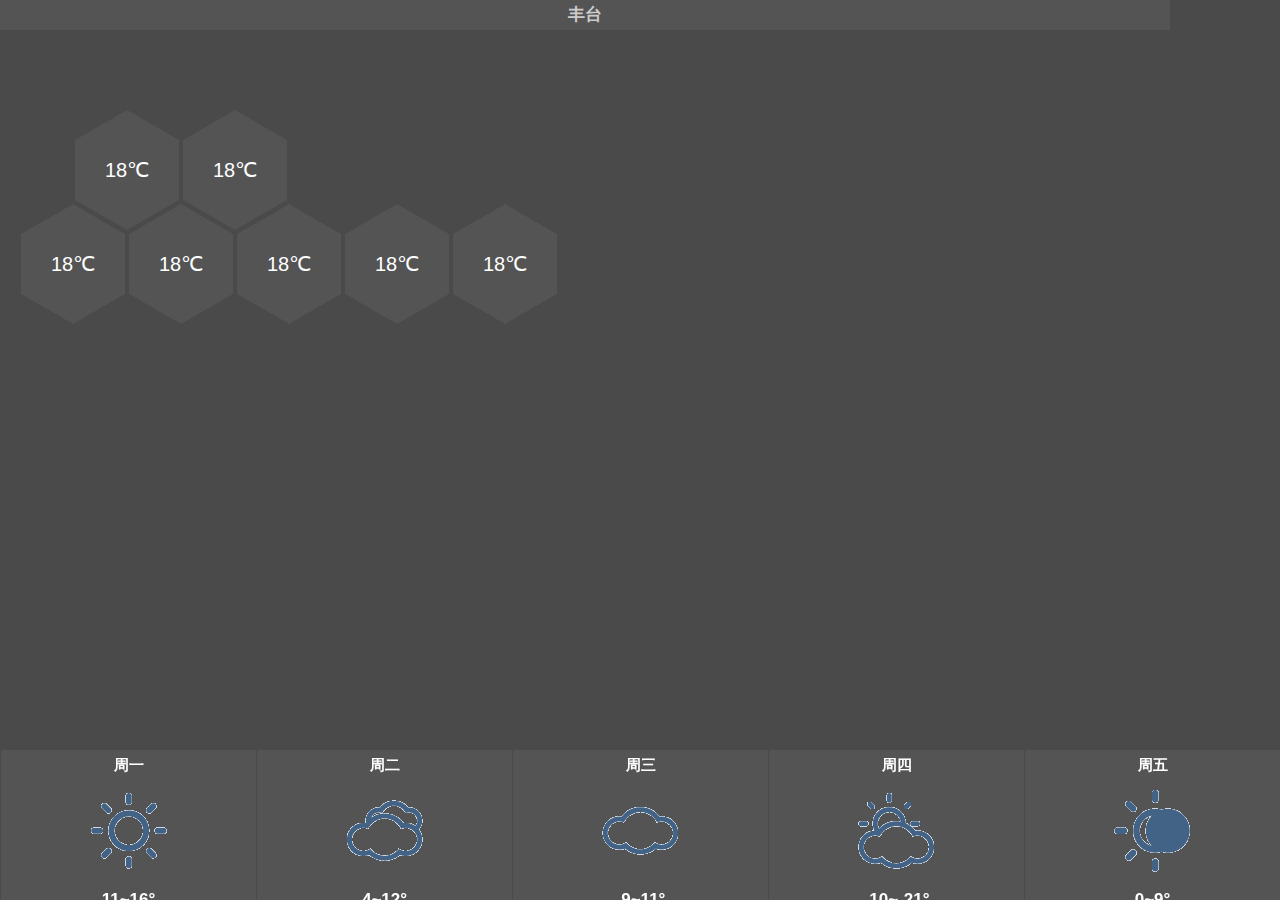
<file: weather/src/main/webapp/html/main1.html>
<!DOCTYPE html>
<html>
<head>
<meta charset="UTF-8">
<meta name="viewport" content="width=device-width, initial-scale=1.0">
<title>Insert title here</title>
<link rel="stylesheet" href="../css/bootstrap.min.css">
<link rel="stylesheet" href="../css/global.css">
<link rel="stylesheet" href="../css/hex.css">
<style type="text/css">
.col-xs-2 {
	height: 100px;
	background-color : rgba(100,100,102,0.4);
	border-right-color: #FFFFFF;
	border-right-width: 1px;
}

.weather_info_bar {
	height: 150px;
	width: 20%;
	background-color : rgba(100,100,102,0.4);
	border-left: 1px solid #4A4A4A;
	text-align: center;
	float : left;
}

.weather_info_bar .week {
	height: 30px;
	font-size: 15px;
	line-height: 30px;
	font-weight: bolder;
	color: #FFFFFF;
}

.weather_info_bar .temper {
	height: 40px;
	font-size: 17px;
	line-height: 40px;
	font-weight: bolder;
	color: #FFFFFF;
}
</style>
</head>
<body>
<div class="container">
	<div class="row">
		<div class="col-xs-12">
			<div class="global_title">丰台</div>
		</div>
	</div>
	<div class="row">
		<div class="col-xs-12">
			<div class="hex_container">
				<div class="hex">
					<div class="hexagonal_top"></div>
					<div class="hexagonal_middle"><span>18℃</span></div>
					<div class="hexagonal_bottom"></div>
				</div>
				<div class="hex">
					<div class="hexagonal_top"></div>
					<div class="hexagonal_middle"><span>18℃</span></div>
					<div class="hexagonal_bottom"></div>
				</div>
				<div class="hex hex_next_II hex_row">
					<div class="hexagonal_top"></div>
					<div class="hexagonal_middle"><span>18℃</span></div>
					<div class="hexagonal_bottom"></div>
				</div>
				<div class="hex hex_row">
					<div class="hexagonal_top"></div>
					<div class="hexagonal_middle"><span>18℃</span></div>
					<div class="hexagonal_bottom"></div>
				</div>
				<div class="hex hex_row">
					<div class="hexagonal_top"></div>
					<div class="hexagonal_middle"><span>18℃</span></div>
					<div class="hexagonal_bottom"></div>
				</div>
				<div class="hex hex_row">
					<div class="hexagonal_top"></div>
					<div class="hexagonal_middle"><span>18℃</span></div>
					<div class="hexagonal_bottom"></div>
				</div>
				<div class="hex hex_row">
					<div class="hexagonal_top"></div>
					<div class="hexagonal_middle"><span>18℃</span></div>
					<div class="hexagonal_bottom"></div>
				</div>
				<div style="clear:both"></div>
			</div>
		</div>
	</div>
	<div class="row navbar-fixed-bottom">
		<div class="col-xs-12">
			<div class="weather_info_bar">
				<div class="week">周一</div>
				<img alt="" src="../image/code/100.png" class="img-responsive center-block">
				<div class="temper">11~16°</div>
			</div>
			<div class="weather_info_bar">
				<div class="week">周二</div>
				<img alt="" src="../image/code/101.png" class="img-responsive center-block">
				<div class="temper">4~12°</div>
			</div>
			<div class="weather_info_bar">
				<div class="week">周三</div>
				<img alt="" src="../image/code/102.png" class="img-responsive center-block">
				<div class="temper">-9~11°</div>
			</div>
			<div class="weather_info_bar">
				<div class="week">周四</div>
				<img alt="" src="../image/code/103.png" class="img-responsive center-block">
				<div class="temper">-10~-21°</div>
			</div>
			<div class="weather_info_bar">
				<div class="week">周五</div>
				<img alt="" src="../image/code/104.png" class="img-responsive center-block">
				<div class="temper">0~9°</div>
			</div>
		</div>
	</div>
</div>
<script src="../js/jquery/jquery-1.11.1.js"></script>
<script src="../js/bootstrap/bootstrap.min.js"></script>
<script src="../js/angular/angular.js"></script>
<script type="text/javascript">
</script>
</body>
</html>
</file>
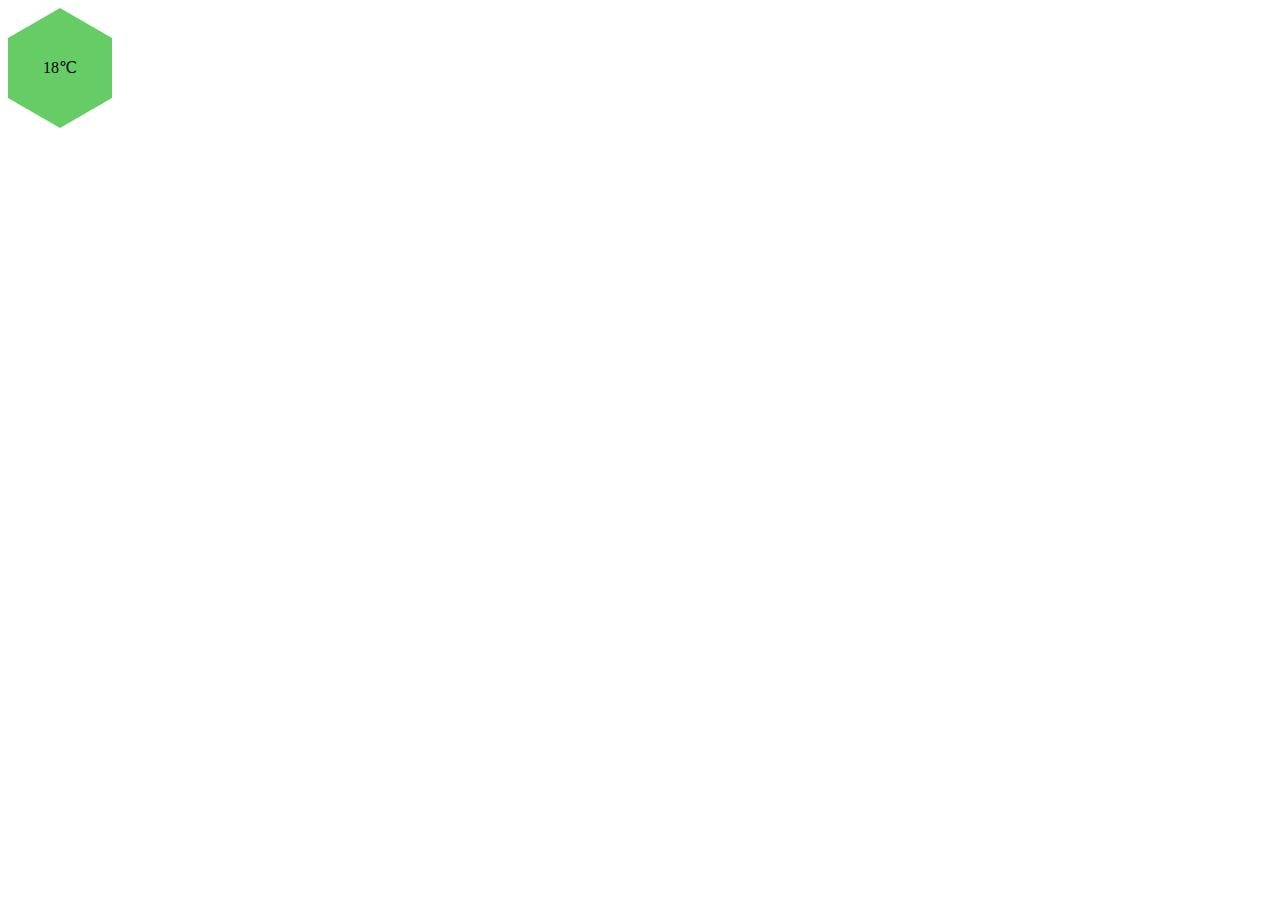
<file: weather/src/main/webapp/html/test1.html>
<!DOCTYPE html>
<html>
<head>
<meta http-equiv="Content-Type" content="text/html; charset=utf-8" />
<title>六边形</title>
<style>
.hexagonal_top {
	width: 0;
	border-bottom: 30px solid #6C6;
	border-left: 52px solid transparent;
	border-right: 52px solid transparent;
}

.hexagonal_middle {
	width: 104px;
	height: 60px;
	background-color: #6C6;
	text-align: center;
	line-height: 60px;
}

.hexagonal_middle span {
	/* display: inline-block; */
	/* text-align: center; */
}

.hexagonal_bottom {
	width: 0;
	border-top: 30px solid #6C6;
	border-left: 52px solid transparent;
	border-right: 52px solid transparent;
}
</style>
</head>
<body>
<div class="hex">
	<div class="hexagonal_top"></div>
	<div class="hexagonal_middle"><span>18℃</span></div>
	<div class="hexagonal_bottom"></div>
</div>
</body>
</html>
</file>
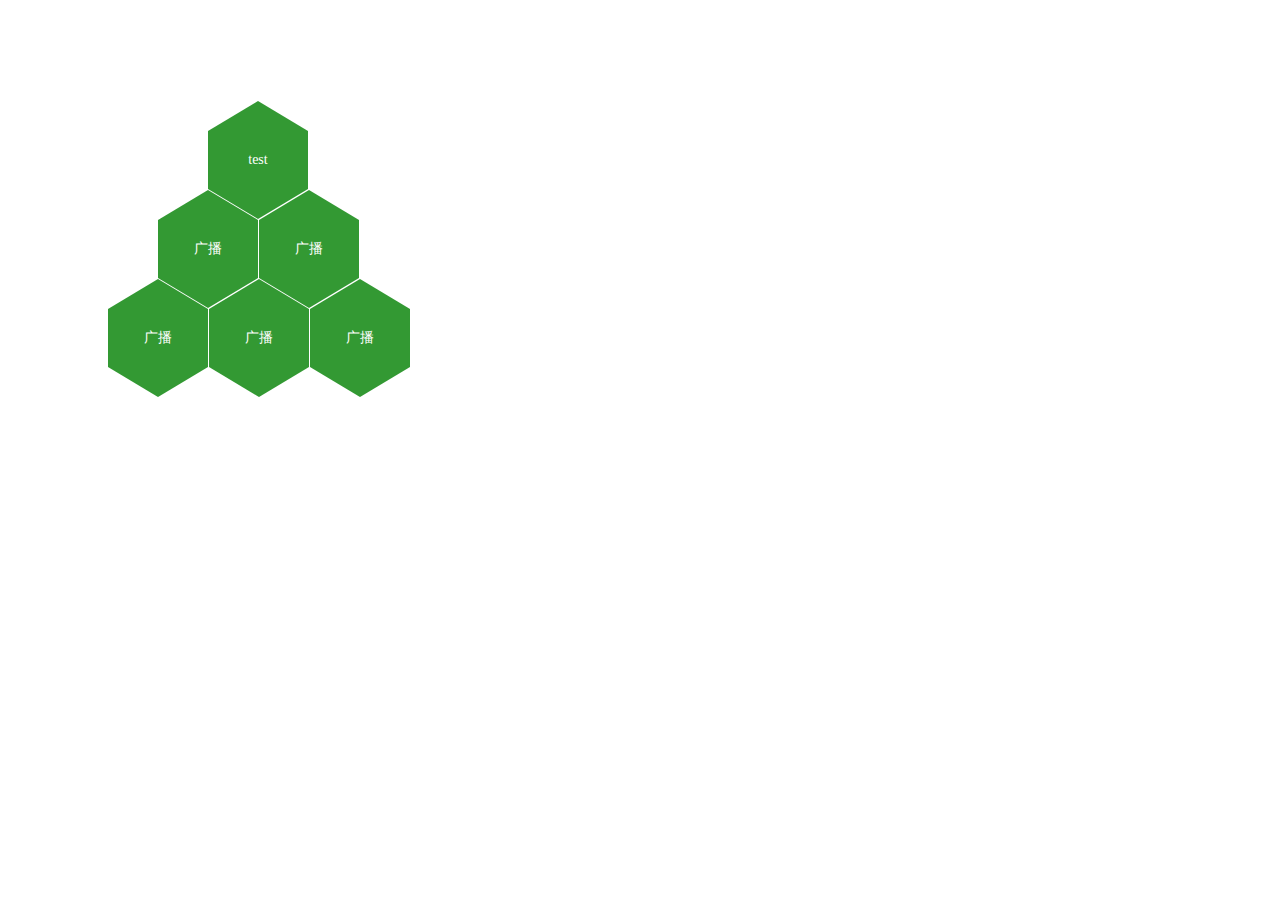
<file: weather/src/main/webapp/html/test2.html>
<!DOCTYPE html>
<html>
<head>
<meta http-equiv="Content-Type" content="text/html; charset=utf-8" />
<title>六边形</title>
<style>
.wrap {
	margin: 100px;
	width: 303px;
}

.nav {
	width: 100px;
	height: 58px;
	background: #339933;
	display: inline-block;
	position: relative;
	line-height: 58px;
	text-align: center;
	color: #ffffff;
	font-size: 14px;
	text-decoration: none;
	float: left;
	margin-top: 31px;
	margin-right: 1px;
}

.nav s {
	width: 0;
	height: 0;
	display: block;
	overflow: hidden;
	position: absolute;
	border-left: 50px dotted transparent;
	border-right: 50px dotted transparent;
	border-bottom: 30px solid #339933;
	left: 0px;
	top: -30px;
}

.nav b {
	width: 0;
	height: 0;
	display: block;
	overflow: hidden;
	position: absolute;
	border-left: 50px dotted transparent;
	border-right: 50px dotted transparent;
	border-top: 30px solid #339933;
	bottom: -30px;
	left: 0px;
}

.a0 {
	margin-left: 100px;
}

.a1 {
	margin-left: 50px;
}

.nav:hover {
	background: #8CBF26;
	color: #333333;
}

.nav:hover s {
	border-bottom-color: #8CBF26;
}

.nav:hover b {
	border-top-color: #8CBF26;
}
</style>
</head>
<body>
<div class="wrap">
	<a class="nav a0" target="_blank" href="#"><s></s>test<b></b></a>
	<a class="nav a1" target="_blank" href="#"><s></s>广播<b></b></a>
	<a class="nav a2" target="_blank" href="#"><s></s>广播<b></b></a>
	<a class="nav a3" target="_blank" href="#"><s></s>广播<b></b></a>
	<a class="nav a4" target="_blank" href="#"><s></s>广播<b></b></a>
	<a class="nav a5" target="_blank" href="#"><s></s>广播<b></b></a>
</div>
</body>
</html>
</file>
<file: weather/src/main/webapp/css/hex.css>
.hex_container {
	padding-top: 80px;
	padding-left: 75px;
}

.hex_container .hex {
	float: left;
	margin-right: 4px;
}

.hex_container .hex .hexagonal_top {
	/* float: left; */
	width: 0;
	border-bottom: 30px solid #545455;
	border-left: 52px solid transparent;
	border-right: 52px solid transparent;
}

.hex_container .hex .hexagonal_middle {
	/* float: left; */
	width: 104px;
	height: 60px;
	background-color: #545455;
	text-align: center;
	line-height: 60px;
}

.hex_container .hex .hexagonal_middle span {
	font-size: 20px;
	color: #FFFFFF;
}

.hex_container .hex .hexagonal_bottom {
	/* float: left; */
	width: 0;
	border-top: 30px solid #545455;
	border-left: 52px solid transparent;
	border-right: 52px solid transparent;
}

.hex_container .hex_next_I {
	clear: left;
	margin-left: 54px;
}

.hex_container .hex_next_II {
	clear: left;
	margin-left: -54px;
}

.hex_container .hex_row {
	margin-top: -26px;
}
</file>
<file: weather/src/main/webapp/css/global.css>
body {
	background-color: #4A4A4A;
}

/*�޸�bootstrap��container��row����*/
.container, .row, .col-xs-12 {
	padding-left: 0px;
	padding-right: 0px;
	margin-left: 0px;
	margin-right: 0px;
}

.global_title {
	height : 30px;
	/* background-color : #646466; */
	background-color : rgba(100,100,102,0.4);
	font-size : 17px;
	font-weight : bold;
	color : #CCCCCC;
	/* color : #CCCCCC; */
	text-align : center;
	line-height: 30px;
}
</file>
